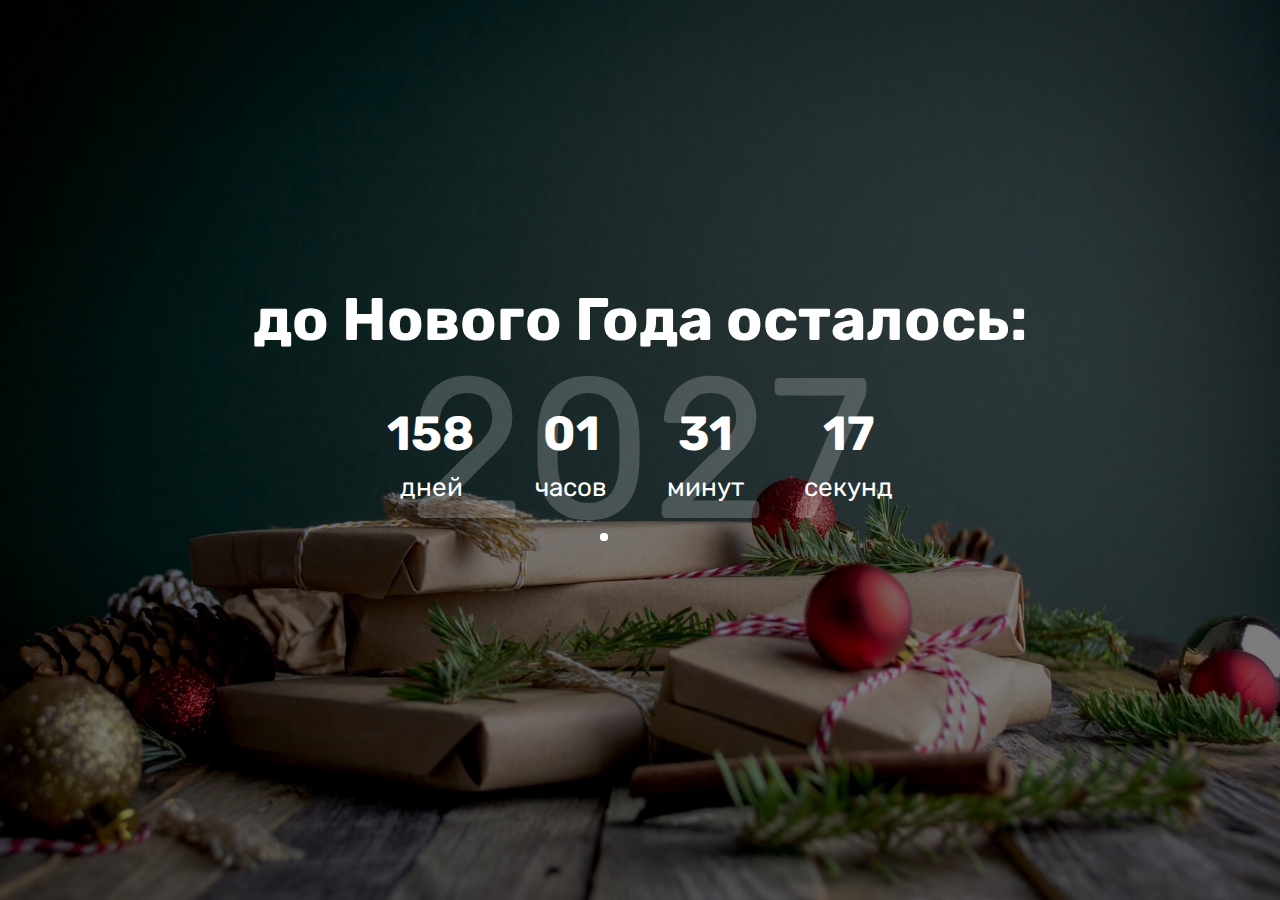
<file: countdown/index.html>
<!DOCTYPE html>
<html lang="en">
<head>
    <meta charset="UTF-8">
    <meta name="viewport" content="width=device-width, initial-scale=1.0">
    <title>Countdown</title>
    <link rel="stylesheet" href="./css/main.css">
    <link href="https://fonts.googleapis.com/css2?family=Rubik:wght@400;700&display=swap" rel="stylesheet">
</head>
<body>
    <div class="countdown-wrapper">
        <h1 class="title">до Нового Года осталось:</h1>
        <div id="year" class="year"></div>
        <div class="countdown" id=countdown>
            <div class="time">
                <h2 id="days">00</h2>
                <small>дней</small>
            </div>
            <div class="time">
                <h2 id="hours">00</h2>
                <small>часов</small>
            </div>
            <div class="time">
                <h2 id="minutes">00</h2>
                <small>минут</small>
            </div>
            <div class="time">
                <h2 id="seconds">00</h2>
                <small>секунд</small>
            </div>
        </div>
        <div class="preloader" id="preloader">
            <div class="lds-ripple"><div></div><div></div></div>
        </div>
    </div>
    <script src="./js/main.js"></script>
</body>
</html>
</file>
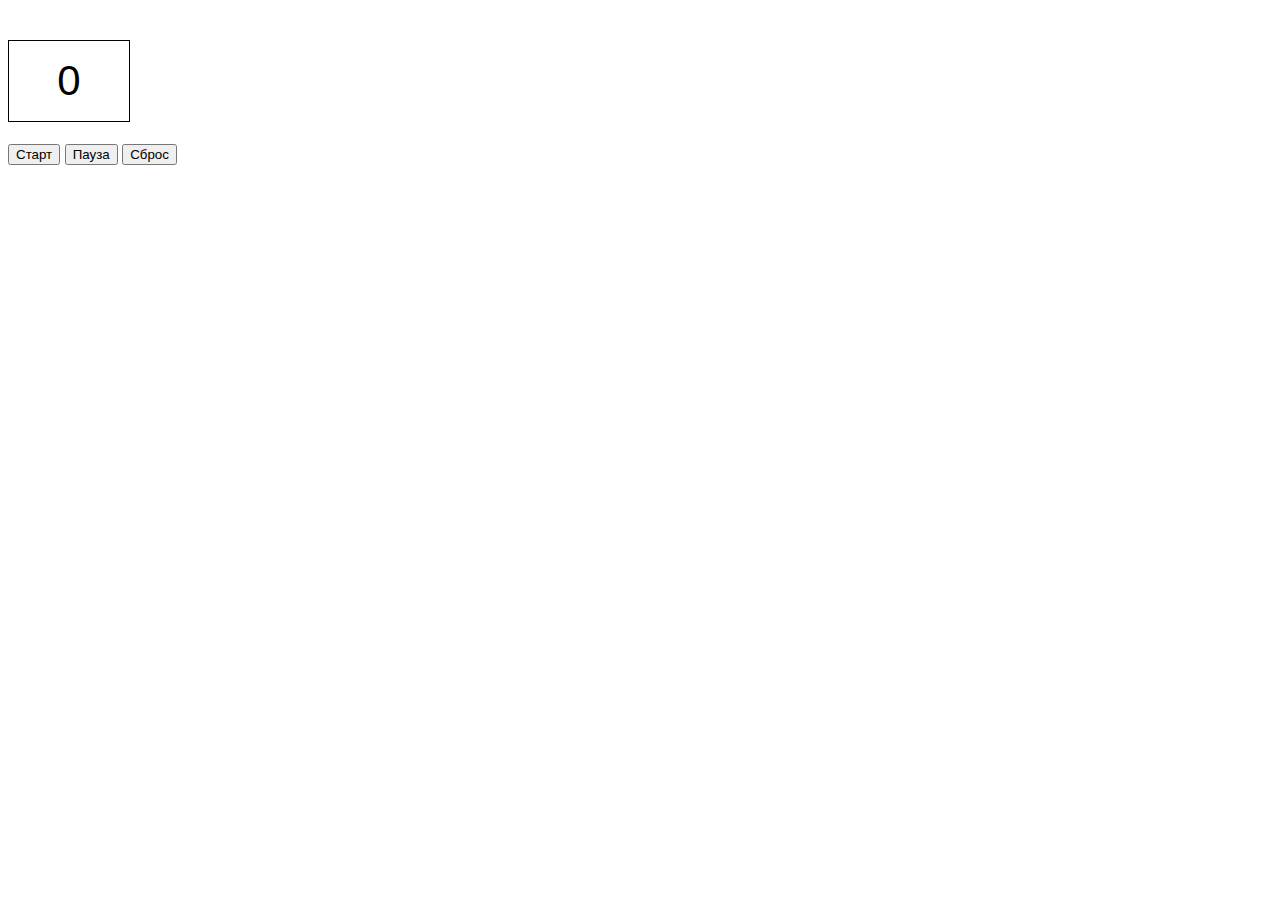
<file: stopwatch/stopwatch.html>
<!DOCTYPE html>
<html lang="en">
<head>
  <meta charset="UTF-8">
  <meta http-equiv="X-UA-Compatible" content="IE=edge">
  <meta name="viewport" content="width=device-width, initial-scale=1.0">
  <link rel="stylesheet" href="./style.css">
  <title>JS</title>
</head>
<body>
  <div class="dom-example ">
    <div class="counter" id="counter">0</div>
    <button role="button" id="start">Старт</button>
    <button role="button" id="pause">Пауза</button>
    <button role="button" id="reset">Сброс</button>
  </div>
  <script> src ='./main.js'</script>
</body>
</html>
</file>
<file: countdown/css/main.css>
* {
	box-sizing: border-box;
}

body {
	background-color: rgb(12, 65, 49);
	background-image: url('./../img/bg.jpg');
	background-repeat: no-repeat;
	background-size: cover;
	background-position: top center;

	height: 100vh;
	color: #fff;
	font-family: 'Rubik', sans-serif;

	display: flex;
	flex-direction: column;
	align-items: center;
	justify-content: center;
	text-align: center;
	margin: 0;

	overflow: hidden;
}

/* Темный оверлей */
body::after {
	content: '';
	position: absolute;
	top: 0;
	left: 0;
	width: 100%;
	height: 100%;
	background-color: rgba(0, 0, 0, 0.5);
}

.countdown-wrapper {
	z-index: 1;
	position: relative;
	display: flex;
	flex-direction: column;
}

.title {
	font-size: 60px;
	margin: 0 0 20px;
}

.year {
	position: absolute;
	top: 50%;
	left: 50%;
	transform: translate(-50%, -50%);
	font-size: 200px;
	line-height: 1;
	z-index: -1;
	opacity: 0.2;
}

.countdown {
	display: flex;
	align-items: center;
	justify-content: center;
}

.time {
	display: flex;
	flex-direction: column;
	align-items: center;
	justify-content: center;
	margin: 30px;
}

.time h2 {
	margin: 0 0 10px;
	font-size: 48px;
}

.time small {
	font-size: 26px;
}

@media (max-width: 500px) {
	.title {
		font-size: 35px;
	}

	.year {
		display: none;
	}

	.countdown {
		align-items: center;
	}

	.time {
		margin: 10px;
	}

	.time h2 {
		font-size: 32px;
		margin: 0;
	}

	.time small {
		font-size: 16px;
	}
}

/* Preloader */

.lds-ripple {
  display: inline-block;
  position: relative;
  width: 80px;
  height: 80px;
}
.lds-ripple div {
  position: absolute;
  border: 4px solid #fff;
  opacity: 1;
  border-radius: 50%;
  animation: lds-ripple 1s cubic-bezier(0, 0.2, 0.8, 1) infinite;
}
.lds-ripple div:nth-child(2) {
  animation-delay: -0.5s;
}
@keyframes lds-ripple {
  0% {
    top: 36px;
    left: 36px;
    width: 0;
    height: 0;
    opacity: 1;
  }
  100% {
    top: 0px;
    left: 0px;
    width: 72px;
    height: 72px;
    opacity: 0;
  }
}
</file>
<file: stopwatch/style.css>
body {
  font-family: sans-serif;
  line-height: 1.5;
}

.none {
  display: none;
}

.red {
  border: 1px solid red;
}

.green {
  border: 1px solid green;
}

.blue {
  border: 1px solid blue;
}

.red-text {
  color: red;
}

.green-text {
  color: green;
}

/* Шапка */

header {
  padding: 30px 30px 40px;
  background-color: blue;
  margin-bottom: 30px;
}

header h1 {
  margin-top: 0;
}

h1 {
  font-size: 38px;
  font-weight: 600;
  margin-bottom: 5px;
}

.school-name {
  font-size: 20px;
  font-weight: 600;
  color: blue;
}

/* Общие стили */

.dom-example {
  margin-top: 40px;
  margin-bottom: 40px;
}

.example-block {
  margin: 30px 0px;
}

.text-block {
  background-color: rgb(204, 214, 223);
  padding: 15px;
  height: 30px;
  font-size: 22px;
}

/* Инпут с дублированием текста */

.input-text {
  font-size: 18px;
  padding: 10px 15px;
  margin-bottom: 5px;
}

/* Список дел */

.simple-todo {
  margin-top: 40px;
}

/* Секундомер */

.counter {
  text-align: center;
  font-size: 42px;
  line-height: 80px;
  border: 1px solid #000;
  height: 80px;
  width: 120px;
  margin-bottom: 20px;
}
</file>
